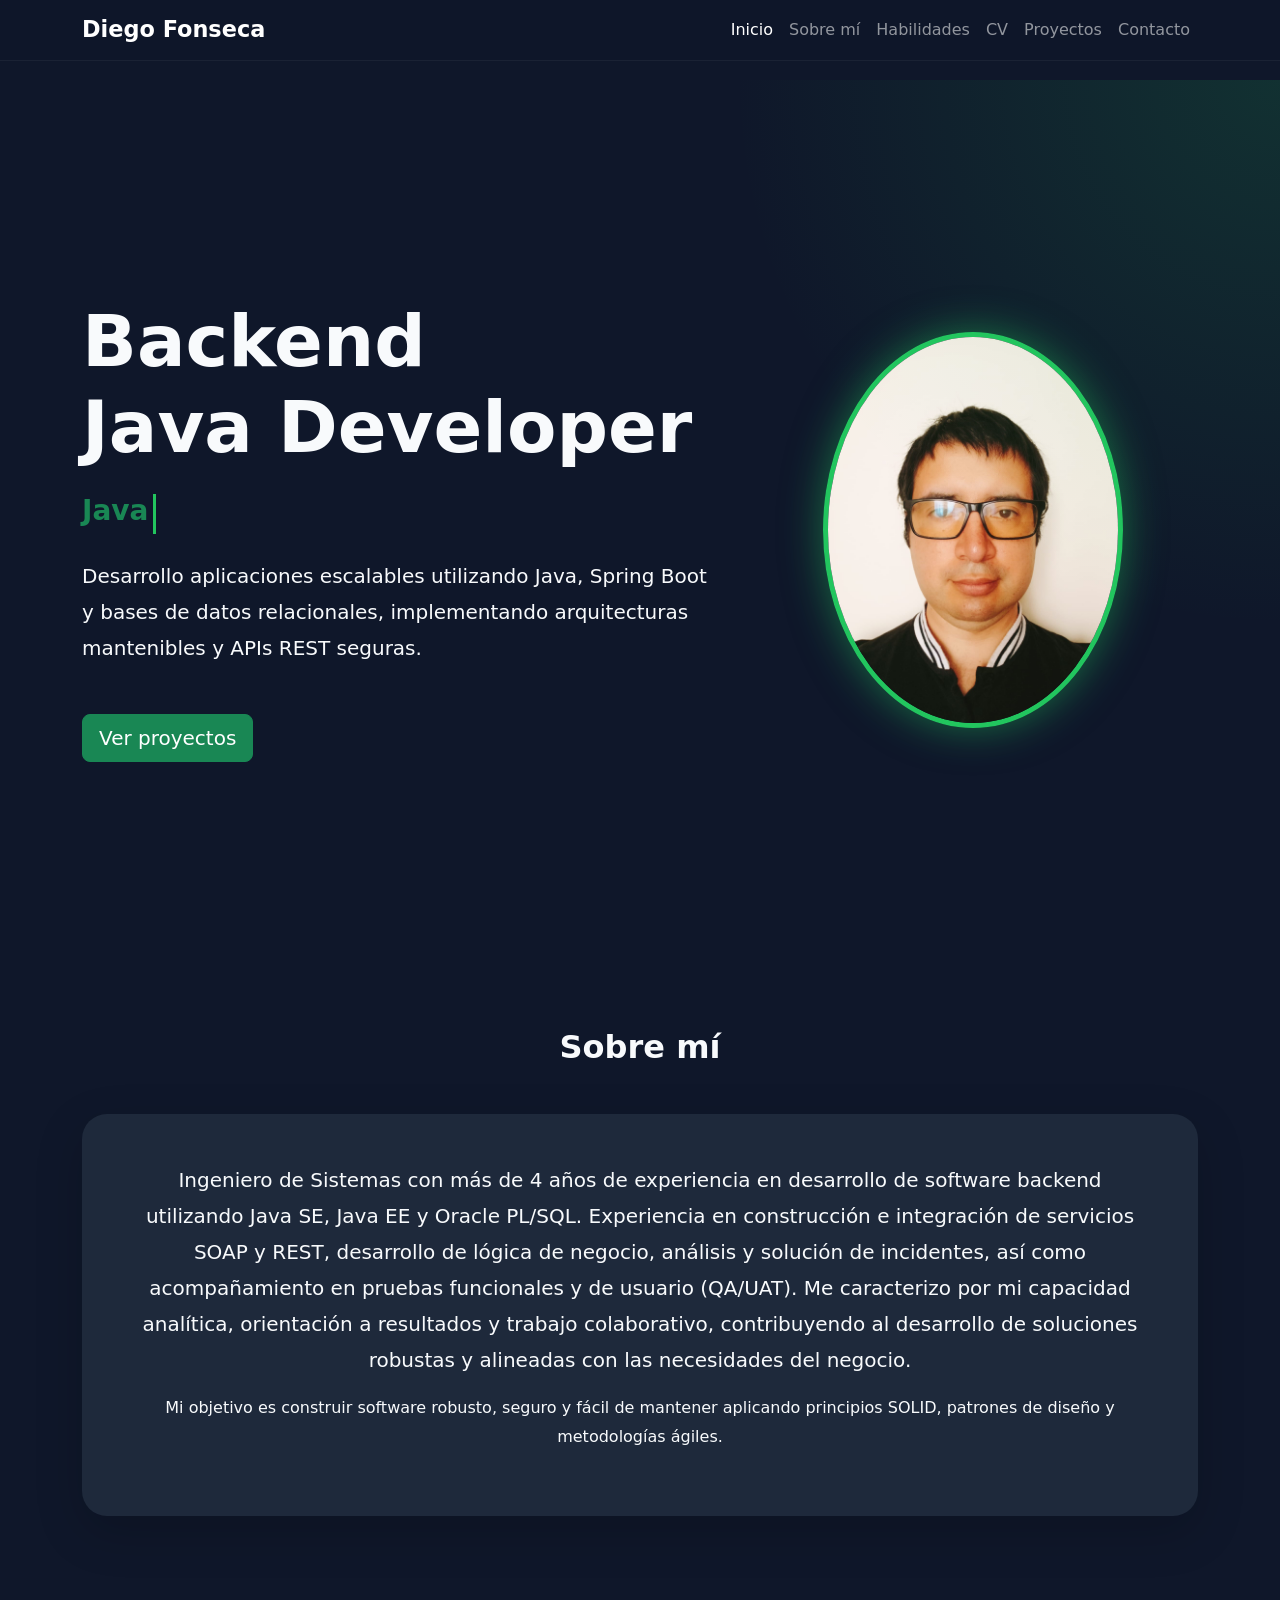
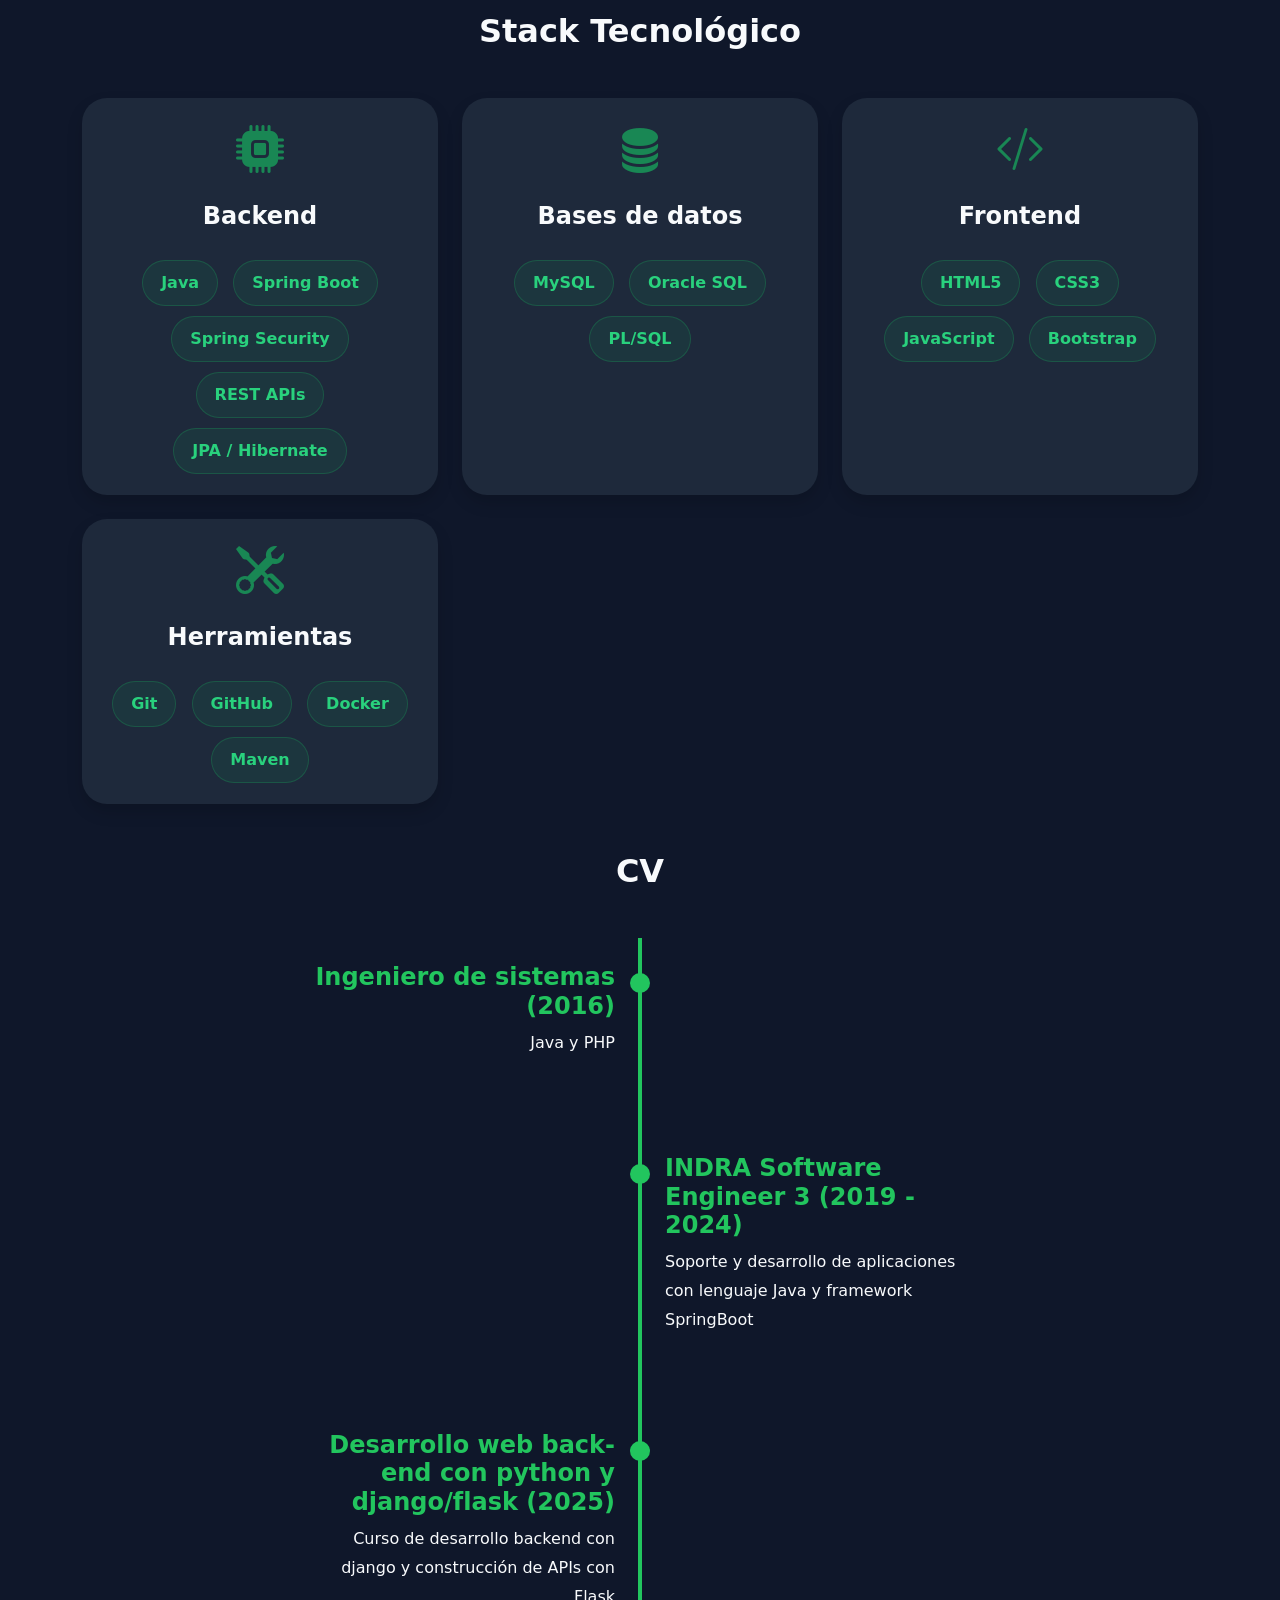
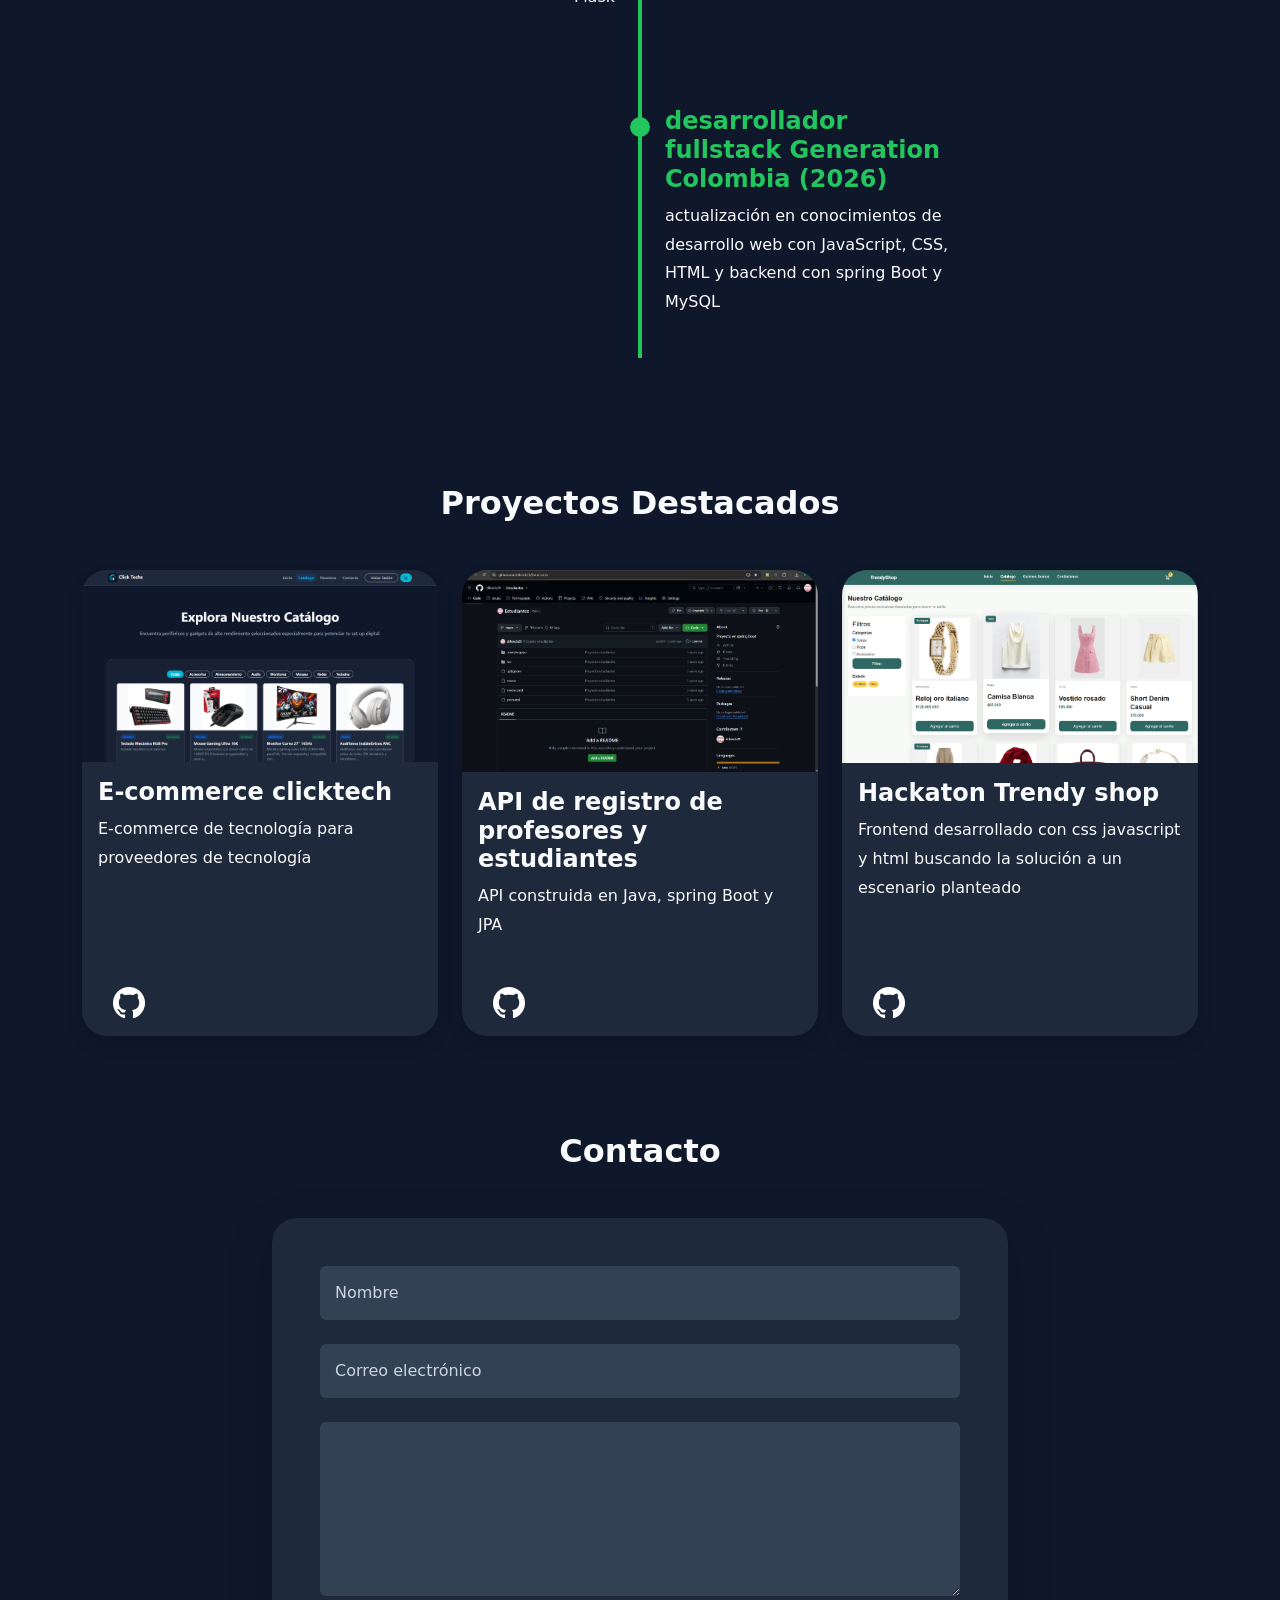
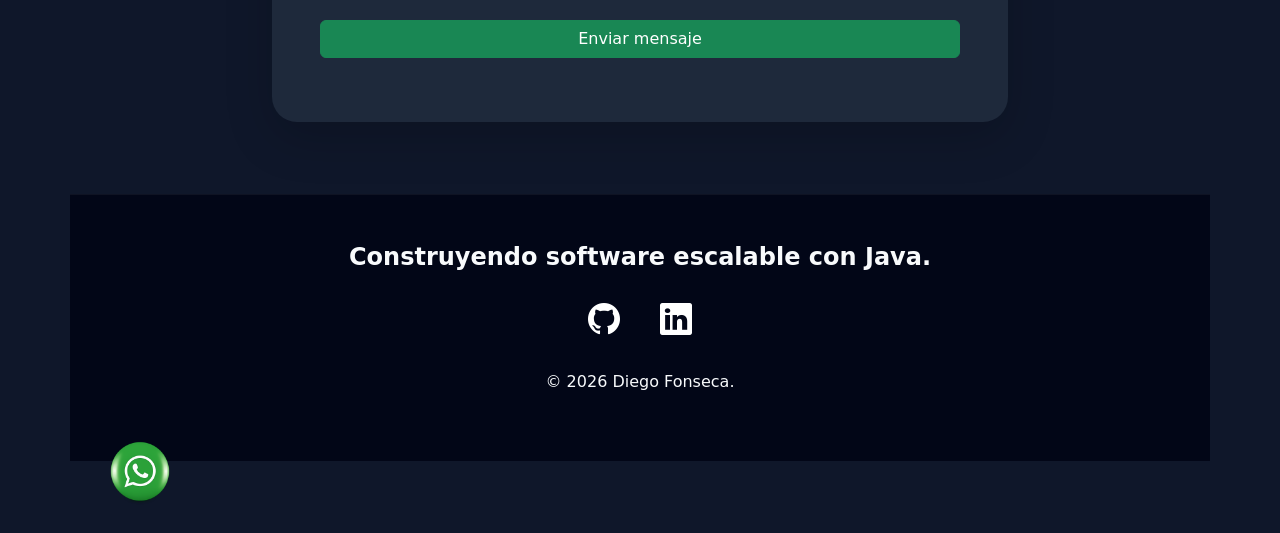
<file: index.html>
<!doctype html>
<html lang="es">
  <head>
    <meta charset="UTF-8" />
    <meta name="viewport" content="width=device-width, initial-scale=1.0" />
    <title>Diego Fonseca | Backend Java Developer</title>

    <!-- Bootstrap -->
    <link
      href="https://cdn.jsdelivr.net/npm/bootstrap@5.3.7/dist/css/bootstrap.min.css"
      rel="stylesheet"
    />

    <!-- Bootstrap Icons -->
    <link
      rel="stylesheet"
      href="https://cdn.jsdelivr.net/npm/bootstrap-icons@1.13.1/font/bootstrap-icons.min.css"
    />

    <!-- CSS -->
    <link rel="stylesheet" href="css/style.css" />
  </head>

  <body>
    <!--=================================
                    NAVBAR
    ==================================-->

    <nav class="navbar navbar-expand-lg navbar-dark fixed-top" id="navbar">
      <div class="container">
        <a class="navbar-brand fw-bold" href="#inicio"> Diego Fonseca </a>

        <button
          class="navbar-toggler"
          type="button"
          data-bs-toggle="collapse"
          data-bs-target="#menu"
        >
          <span class="navbar-toggler-icon"></span>
        </button>

        <div class="collapse navbar-collapse" id="menu">
          <ul class="navbar-nav ms-auto">
            <li class="nav-item">
              <a href="#inicio" class="nav-link"> Inicio </a>
            </li>

            <li class="nav-item">
              <a href="#sobre-mi" class="nav-link"> Sobre mí </a>
            </li>

            <li class="nav-item">
              <a href="#habilidades" class="nav-link"> Habilidades </a>
            </li>

            <li class="nav-item">
              <a href="#roadmap" class="nav-link"> CV </a>
            </li>

            <li class="nav-item">
              <a href="#proyectos" class="nav-link"> Proyectos </a>
            </li>

            <li class="nav-item">
              <a href="#contacto" class="nav-link"> Contacto </a>
            </li>
          </ul>
        </div>
      </div>
    </nav>

    <!--=================================
                    HERO
    ==================================-->

    <section id="inicio" class="hero d-flex align-items-center">
      <div class="container">
        <div class="row align-items-center gy-5">
          <div class="col-lg-7">
            <h1 class="display-2 fw-bold">
              Backend <br />
              Java Developer
            </h1>

            <h3 class="text-success mt-4">
              <span id="typing"></span>
            </h3>

            <p class="lead mt-4">
              Desarrollo aplicaciones escalables utilizando Java, Spring Boot y
              bases de datos relacionales, implementando arquitecturas
              mantenibles y APIs REST seguras.
            </p>

            <div class="mt-5">
              <a href="#proyectos" class="btn btn-success btn-lg me-3">
                Ver proyectos
              </a>

              <a
                href="assets/cv.pdf"
                class="btn btn-outline-light btn-lg"
                id="botonCV"
              >
                Descargar CV
              </a>
            </div>
          </div>

          <div class="col-lg-5 text-center">
            <img
              src="assets/img/foto_perfil.jpeg"
              alt="Foto perfil"
              class="img-fluid foto-perfil"
            />
          </div>
        </div>
      </div>
    </section>

    <!--=================================
                SOBRE MI
    ==================================-->

    <section id="sobre-mi" class="container py-5 animacion">
      <div class="text-center mb-5">
        <h2 class="fw-bold">Sobre mí</h2>
      </div>

      <div class="card shadow-lg border-0">
        <div class="card-body p-5">
          <p class="lead text-center">
            Ingeniero de Sistemas con más de 4 años de experiencia en desarrollo
            de software backend utilizando Java SE, Java EE y Oracle PL/SQL.
            Experiencia en construcción e integración de servicios SOAP y REST,
            desarrollo de lógica de negocio, análisis y solución de incidentes,
            así como acompañamiento en pruebas funcionales y de usuario
            (QA/UAT). Me caracterizo por mi capacidad analítica, orientación a
            resultados y trabajo colaborativo, contribuyendo al desarrollo de
            soluciones robustas y alineadas con las necesidades del negocio.
          </p>

          <p class="text-center">
            Mi objetivo es construir software robusto, seguro y fácil de
            mantener aplicando principios SOLID, patrones de diseño y
            metodologías ágiles.
          </p>
        </div>
      </div>
    </section>

    <!--=================================
            HABILIDADES
==================================-->

    <section id="habilidades" class="container py-5 animacion">
      <h2 class="text-center fw-bold mb-5">Stack Tecnológico</h2>

      <div class="row g-4">
        <!-- BACKEND -->

        <div class="col-lg-4">
          <div class="card skill-card h-100 shadow">
            <div class="card-body text-center">
              <i class="bi bi-cpu-fill skill-icon"></i>

              <h4 class="mt-3">Backend</h4>

              <div class="mt-4">
                <span class="skill-badge"> Java </span>

                <span class="skill-badge"> Spring Boot </span>

                <span class="skill-badge"> Spring Security </span>

                <span class="skill-badge"> REST APIs </span>

                <span class="skill-badge"> JPA / Hibernate </span>
              </div>
            </div>
          </div>
        </div>

        <!-- BASES DE DATOS -->

        <div class="col-lg-4">
          <div class="card skill-card h-100 shadow">
            <div class="card-body text-center">
              <i class="bi bi-database-fill skill-icon"></i>

              <h4 class="mt-3">Bases de datos</h4>

              <div class="mt-4">
                <span class="skill-badge"> MySQL </span>

                <span class="skill-badge"> Oracle SQL </span>

                <span class="skill-badge"> PL/SQL </span>
              </div>
            </div>
          </div>
        </div>

        <!-- FRONTEND -->

        <div class="col-lg-4">
          <div class="card skill-card h-100 shadow">
            <div class="card-body text-center">
              <i class="bi bi-code-slash skill-icon"></i>

              <h4 class="mt-3">Frontend</h4>

              <div class="mt-4">
                <span class="skill-badge"> HTML5 </span>

                <span class="skill-badge"> CSS3 </span>

                <span class="skill-badge"> JavaScript </span>

                <span class="skill-badge"> Bootstrap </span>
              </div>
            </div>
          </div>
        </div>

        <!-- HERRAMIENTAS -->

        <div class="col-lg-4">
          <div class="card skill-card h-100 shadow">
            <div class="card-body text-center">
              <i class="bi bi-tools skill-icon"></i>

              <h4 class="mt-3">Herramientas</h4>

              <div class="mt-4">
                <span class="skill-badge"> Git </span>

                <span class="skill-badge"> GitHub </span>

                <span class="skill-badge"> Docker </span>

                <span class="skill-badge"> Maven </span>
              </div>
            </div>
          </div>
        </div>

    <!--=================================
                    ROADMAP
    ==================================-->

    <section id="roadmap" class="container py-5 animacion">
      <h2 class="text-center fw-bold mb-5">CV</h2>

      <div class="timeline">
        <div class="timeline-item">
          <h4>Ingeniero de sistemas (2016)</h4>
          <p>Java y PHP</p>
        </div>

        <div class="timeline-item">
          <h4>INDRA Software Engineer 3 (2019 - 2024)</h4>
          <p>
            Soporte y desarrollo de aplicaciones con lenguaje Java y framework
            SpringBoot
          </p>
        </div>

        <div class="timeline-item">
          <h4>Desarrollo web back-end con python y django/flask (2025)</h4>
          <p>
            Curso de desarrollo backend con django y construcción de APIs con
            Flask
          </p>
        </div>

        <div class="timeline-item">
          <h4>desarrollador fullstack Generation Colombia (2026)</h4>
          <p>
            actualización en conocimientos de desarrollo web con JavaScript,
            CSS, HTML y backend con spring Boot y MySQL
          </p>
        </div>
      </div>
    </section>

    <!--=================================
                    PROYECTOS
    ==================================-->

    <section id="proyectos" class="container py-5 animacion">
      <h2 class="text-center fw-bold mb-5">Proyectos Destacados</h2>

      <div class="row g-4">
        <!-- PROYECTO 1 -->

        <div class="col-lg-4">
          <div class="card proyecto shadow h-100">
            <img src="assets/img/clicktech.png" class="card-img-top" alt="Proyecto" />

            <div class="card-body">
              <h4>E-commerce clicktech</h4>

              <p>E-commerce de tecnología para proveedores de tecnología</p>
            </div>

            <div class="card-footer">
              <a
                href="https://github.com/difcTechnology/Click_tech"
                class="icono"
              >
                <i class="bi bi-github"></i>
              </a>
            </div>
          </div>
        </div>

        <!-- PROYECTO 2 -->

        <div class="col-lg-4">
          <div class="card proyecto shadow h-100">
            <img
              src="assets/img/estudiantes.png"
              class="card-img-top"
              alt="Proyecto"
            />

            <div class="card-body">
              <h4>API de registro de profesores y estudiantes</h4>

              <p>API construida en Java, spring Boot y JPA</p>
            </div>

            <div class="card-footer">
              <a
                href="https://github.com/difcTechnology/Click_tech"
                class="icono"
              >
                <i class="bi bi-github"></i>
              </a>
            </div>
          </div>
        </div>

        <!-- PROYECTO 3 -->

        <div class="col-lg-4">
          <div class="card proyecto shadow h-100">
            <img src="assets/img/trendyshop.png" class="card-img-top" alt="Proyecto" />

            <div class="card-body">
              <h4>Hackaton Trendy shop</h4>

              <p>
                Frontend desarrollado con css javascript y html buscando la
                solución a un escenario planteado
              </p>
            </div>

            <div class="card-footer">
              <a
                href="https://github.com/difcTechnology/Click_tech"
                class="icono"
              >
                <i class="bi bi-github"></i>
              </a>
            </div>
          </div>
        </div>
      </div>
    </section>

    <!--=================================
                    CONTACTO
    ==================================-->

    <section id="contacto" class="container py-5 animacion">
      <h2 class="text-center fw-bold mb-5">Contacto</h2>

      <div class="row justify-content-center">
        <div class="col-lg-8">
          <div class="card shadow-lg">
            <div class="card-body p-5">
              <form id="contact-form">
                <div class="mb-4">
                  <input
                    type="text"
                    class="form-control"
                    placeholder="Nombre"
                    required
                    id="firstName" name="fi-sender-firstName"
                  />
                </div>

                <div class="mb-4">
                  <input
                    type="email"
                    class="form-control"
                    placeholder="Correo electrónico"
                    required
                    id="email" name="fi-sender-email"
                  />
                </div>

                <div class="mb-4">
                  <textarea
                    class="form-control"
                    rows="6"
                    placeholder="Mensaje"
                    required
                    id="message" name="fi-text-message"
                  >
                  </textarea>
                </div>

                <button class="btn btn-success w-100" type="submit">Enviar mensaje</button>
              </form>
               <p id="form-status"></p> 
            </div>
          </div>
        </div>
      </div>
    </section>

    <!--=================================
                    FOOTER
    ==================================-->

    <footer class="py-5 text-center">
      <h4>Construyendo software escalable con Java.</h4>

      <div class="mt-4">
        <a href="https://github.com/difcTechnology" class="icono">
          <i class="bi bi-github"></i>
        </a>

        <a
          href="https://www.linkedin.com/in/diego-fonseca-backend-developer"
          class="icono"
        >
          <i class="bi bi-linkedin"></i>
        </a>
      </div>

      <p class="mt-4">© 2026 Diego Fonseca.</p>
    </footer>

    <!--=================================
                BOTÓN ARRIBA
    ==================================-->

    <button id="volver-arriba" class="btn btn-success rounded-circle">
      <i class="bi bi-arrow-up"></i>
    </button>
    <a href="https://api.whatsapp.com/send?phone=573012679336&text=Hola,%20quiero%20realizar%20una%20compra" target="_blank">
  <img src="assets/img/whatsapp2.png" alt="WhatsApp"  id="wathsapp">
</a>

    <!-- Bootstrap -->

    <script src="https://cdn.jsdelivr.net/npm/bootstrap@5.3.7/dist/js/bootstrap.bundle.min.js"></script>

    <!-- JavaScript -->

    <script src="js/app.js"></script>
    <script src="https://forminit.com/sdk/v1/forminit.js"></script>
  <script>
    const forminit = new Forminit();
    const FORM_ID = 'h8yfjgj7ae4';

    const form = document.getElementById('contact-form');
    const status = document.getElementById('form-status');
    let correo = document.getElementById('email');
    const button = form.querySelector('button[type="submit"]');

    form.addEventListener('submit', async function(event) {
      event.preventDefault();
      
      status.textContent = 'Sending...';
      status.className = 'status-loading';
      button.disabled = true;
      button.textContent = 'Sending...';

      const formData = new FormData(form);
      const { data, error } = await forminit.submit(FORM_ID, formData);

      button.disabled = false;
      button.textContent = 'Send Message';

      if (error) {
        status.textContent = error.message;
        status.className = 'status-error';
        return;
      }

      status.textContent = 'Message sent successfully!';
      status.className = 'status-success';
      form.reset();
    });
  </script>
  </body>
</html>
</file>
<file: css/style.css>
/*==============================
            GENERAL
===============================*/

html {
    scroll-behavior: smooth;
}

body {
    background-color: #0f172a;
    color: #f8fafc;
    overflow-x: hidden;
    padding-top: 80px;
}

section {
    padding-top: 80px;
    padding-bottom: 80px;
}

h1,
h2,
h3,
h4,
h5 {
    font-weight: 700;
}

p {
    line-height: 1.8;
}


/*==============================
            NAVBAR
===============================*/

#navbar {
    background: rgba(15, 23, 42, 0.90);
    backdrop-filter: blur(10px);
    transition: all .4s ease;
    border-bottom: 1px solid rgba(255, 255, 255, .05);
}

#navbar.scrolled {
    box-shadow: 0 10px 30px rgba(0, 0, 0, .4);
}

.navbar-brand {
    font-size: 1.4rem;
    transition: .3s;
}

.nav-link {
    transition: .3s;
}

.nav-link:hover {
    color: #22c55e !important;
}


/*==============================
                HERO
===============================*/

.hero {
    min-height: 100vh;
    position: relative;
}

.hero::before {

    content: "";

    position: absolute;

    top: 0;
    left: 0;

    width: 100%;
    height: 100%;

    background:
        radial-gradient(circle at top right,
            rgba(34, 197, 94, .15),
            transparent 35%);

    pointer-events: none;

}


.hero h1 {

    line-height: 1.2;

}

#typing {

    min-height: 40px;
    display: inline-block;
    border-right: 3px solid #22c55e;
    padding-right: 5px;

}


.foto-perfil {

    width: 300px;
    max-width: 100%;
    border-radius: 50%;
    border: 5px solid #22c55e;
    box-shadow:
        0 0 40px rgba(34, 197, 94, .5);

    transition: .5s ease;

}


.foto-perfil:hover {

    transform:
        translateY(-15px);

    box-shadow:
        0 0 60px rgba(34, 197, 94, .8);

}


/*==============================
            BOTONES
===============================*/

.btn {

    transition: .3s ease;

}

.btn:hover {

    transform: translateY(-4px);

}


/*==============================
            CARDS
===============================*/

.card {

    border: none;
    border-radius: 25px;
    overflow: hidden;
    transition: .4s ease;
    background-color: #1e293b;
    color: #f8fafc;

}


.card:hover {

    transform:
        translateY(-10px);

    box-shadow:
        0 25px 50px rgba(0, 0, 0, .4);

}


.card-footer {

    background-color: transparent;
    border: none;

}


/*==============================
          ESTADISTICAS
===============================*/

.display-4 {

    font-weight: 800;

}


/*==============================
            PROGRESS
===============================*/

.progress {

    height: 18px;
    border-radius: 50px;
    overflow: hidden;
    background-color: #334155;

}


.progress-bar {

    border-radius: 50px;
    transition: width 2s ease;

}


/*==============================
            TIMELINE
===============================*/

.timeline {

    position: relative;
    max-width: 700px;
    margin: auto;

}


.timeline::before {

    content: "";

    position: absolute;

    left: 50%;

    top: 0;

    width: 4px;
    height: 100%;

    background-color: #22c55e;

    transform:
        translateX(-50%);

}


.timeline-item {

    position: relative;
    width: 50%;
    padding: 25px;
    margin-bottom: 30px;

}


.timeline-item:nth-child(odd) {

    left: 0;
    text-align: right;

}


.timeline-item:nth-child(even) {

    left: 50%;

}


.timeline-item::after {

    content: "";

    position: absolute;

    top: 35px;

    width: 20px;
    height: 20px;

    background-color: #22c55e;
    border-radius: 50%;

}


.timeline-item:nth-child(odd)::after {

    right: -10px;

}


.timeline-item:nth-child(even)::after {

    left: -10px;

}


.timeline-item h4 {

    color: #22c55e;

}


/*==============================
            PROYECTOS
===============================*/

.proyecto img {

    transition: .5s ease;

}


.proyecto:hover img {

    transform:
        scale(1.05);

}


.proyecto {

    overflow: hidden;

}


/*==============================
            ICONOS
===============================*/

.icono {

    text-decoration: none;
    color: white;
    font-size: 2rem;
    margin: 0 15px;
    transition: .3s ease;

}


.icono:hover {

    color: #22c55e;

    transform:
        translateY(-5px);

}


/*==============================
            FOOTER
===============================*/

footer {

    background-color: #020617;
    border-top: 1px solid rgba(255, 255, 255, .05);

}


/*==============================
            ANIMACIONES
===============================*/

.animacion {

    opacity: 0;

    transform:
        translateY(50px);

    transition:
        all .9s ease;

}


.animacion.show {

    opacity: 1;

    transform:
        translateY(0);

}


/*==============================
        BOTON VOLVER ARRIBA
===============================*/

#volver-arriba {

    position: fixed;

    bottom: 30px;
    right: 30px;

    width: 60px;
    height: 60px;

    display: none;

    z-index: 1000;

    box-shadow:
        0 15px 30px rgba(0, 0, 0, .4);

}


#volver-arriba.show {

    display: block;
    animation: aparecer .4s ease;

}


@keyframes aparecer {

    from {

        opacity: 0;

        transform:
            translateY(20px);

    }

    to {

        opacity: 1;

        transform:
            translateY(0);

    }

}


/*==============================
            FORMULARIO
===============================*/

.form-control {

    background-color: #334155;
    color: white;
    border: none;
    padding: 15px;

}


.form-control:focus {

    box-shadow:
        0 0 15px rgba(34, 197, 94, .4);

    border: none;
    background-color: #475569;
    color: white;

}


.form-control::placeholder {

    color: #cbd5e1;

}


/*==============================
            SCROLLBAR
===============================*/

::-webkit-scrollbar {

    width: 10px;

}


::-webkit-scrollbar-track {

    background-color: #020617;

}


::-webkit-scrollbar-thumb {

    background-color: #22c55e;
    border-radius: 50px;

}


::-webkit-scrollbar-thumb:hover {

    background-color: #16a34a;

}


/*==============================
            RESPONSIVE
===============================*/

@media(max-width:992px) {

    .hero {

        text-align: center;

    }

    .foto-perfil {

        width: 260px;

    }

}


@media(max-width:768px) {

    .timeline::before {

        left: 25px;

    }


    .timeline-item {

        width: 100%;
        left: 0 !important;
        text-align: left !important;
        padding-left: 60px;

    }


    .timeline-item::after {

        left: 15px !important;
        right: auto;

    }


    .display-2 {

        font-size: 3rem;

    }


    .foto-perfil {

        width: 220px;

    }

}


@media(max-width:576px) {

    .display-2 {

        font-size: 2.5rem;

    }

    section {

        padding-top: 60px;
        padding-bottom: 60px;

    }

    #volver-arriba {

        width: 50px;
        height: 50px;
        right: 20px;
        bottom: 20px;

    }

}

/*==========================
        HABILIDADES
==========================*/


.skill-card{

    border:none;
    border-radius:25px;
    transition:.4s;
    background: #1e293b;

}


.skill-card:hover{

    transform:translateY(-10px);
    box-shadow:0 0 25px rgba(25,135,84,.4) !important;

}


.skill-icon{

    font-size:3rem;
    color:#198754;

}


.skill-badge{

    display:inline-block;

    padding:

    10px 18px;

    margin:5px;

    border-radius:50px;

    font-weight:600;

    background:rgba(25,135,84,.15);

    color:#29d17d;

    border:1px solid rgba(25,135,84,.4);

    transition:.3s;

}


.skill-badge:hover{

    background:#198754;
    color:white;
    transform:scale(1.05);

}

#botonCV{
    display: none;
}

#wathsapp{
    position: fixed;
        bottom: 20px;
    left: 30px;
    width: 80px;
    height: 80px;
    z-index: 1000;
}

#wathsapp:hover {

    transform: translateY(-4px);

}
</file>
